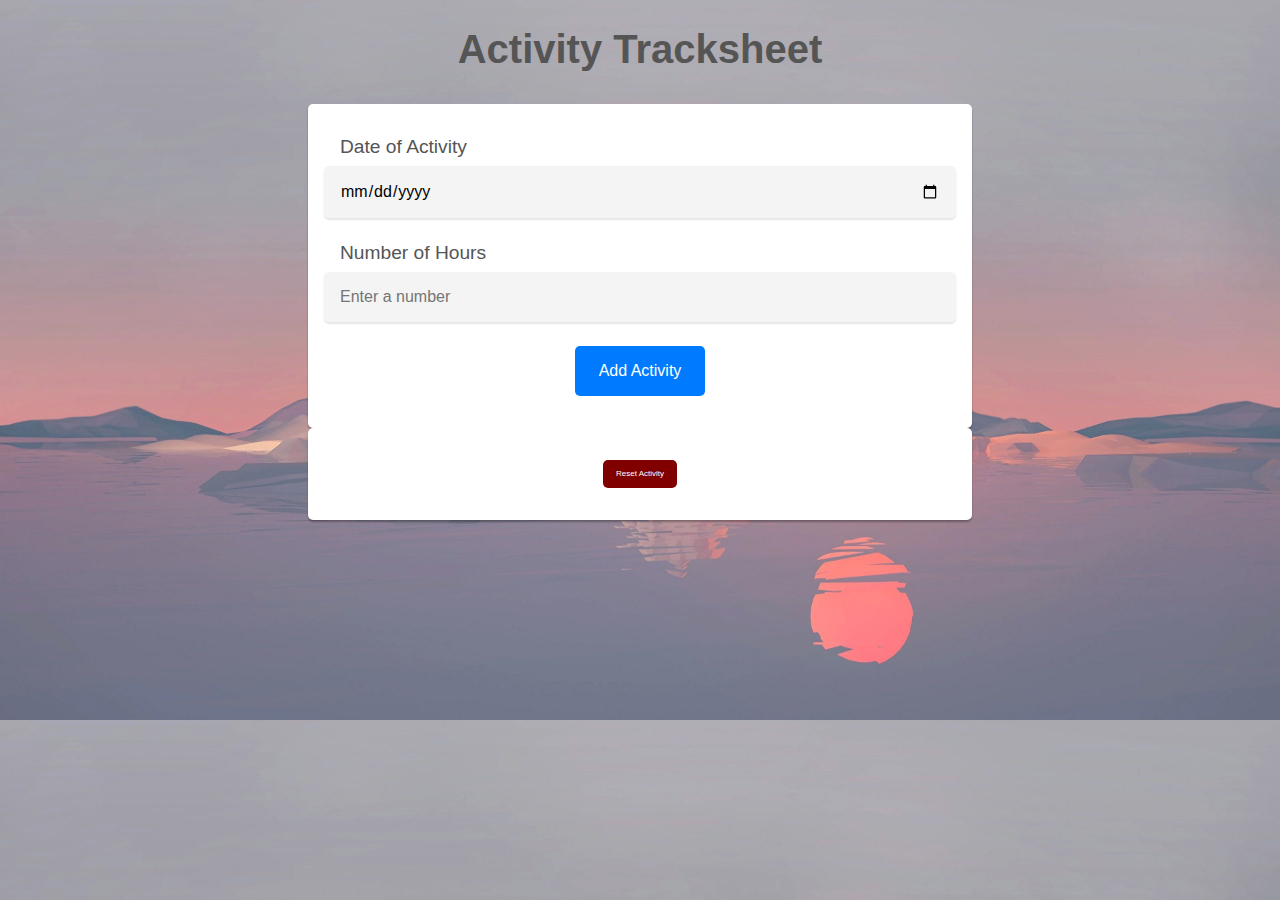
<file: index.html>
<!DOCTYPE html>
<html>
<head>
	<title>Activity Tracksheet</title>
	<link href="https://fonts.googleapis.com/css?family=Roboto:400,700&display=swap" rel="stylesheet">
	<link rel="stylesheet" type="text/css" href="styles.css">
	<link rel="icon" href="icon.ico?">
</head>
<body>
	<h1>Activity Tracksheet</h1>
	<form action="/add_pixel" method="POST">
		<label for="date">Date of Activity</label>
		<input type="date" id="date" name="date" onchange="updateResetDate()">
		<label for="quantity">Number of Hours</label>
		<input type="text" id="quantity" name="quantity" placeholder="Enter a number">
		<input type="submit" value="Add Activity" onclick="displayMessage('Pixel added successfully!');" id="add-button">
	</form>

	<form action="/reset_activity" method="POST">
		<input type="hidden" id="reset-date" name="date">
		<input type="submit" value="Reset Activity" onclick="displayMessage('Activity reset successfully!');" id="reset-button">
	</form>

	<script type="text/javascript" src="script.js"></script>
</body>
</html>
</file>
<file: styles.css>
body {
	background-color: #f4f4f4;
	font-family: 'Lato', sans-serif;
	background-image: url('background.jpg');
	background-size: cover;
}

h1 {
	font-family: 'Lato', sans-serif;
	color: #555;
	font-size: 2.5rem;
	margin-bottom: 2rem;
	text-align: center;
}

form {
	font-family: 'Lato', sans-serif;
	background-color: #fff;
	border-radius: 5px;
	box-shadow: 0px 2px 2px rgba(0,0,0,0.3);
	display: flex;
	flex-direction: column;
	align-items: center;
	padding: 2rem;
	margin: 0 auto;
	max-width: 600px;
}

label {
	font-family: 'Lato', sans-serif;
	color: #555;
	font-size: 1.2rem;
	margin-bottom: 0.5rem;
	text-align: left;
	width: 100%;
}

input[type="text"], input[type="date"] {
	font-family: 'Lato', sans-serif;
	background-color: #f4f4f4;
	border: none;
	border-radius: 5px;
	box-shadow: 0px 2px 2px rgba(0,0,0,0.1);
	font-size: 1rem;
	margin-bottom: 1.5rem;
	padding: 1rem;
	width: 100%;
}

#add-button {
	font-family: 'Lato', sans-serif;
	background-color: #007bff;
	border: none;
	border-radius: 5px;
	color: #fff;
	cursor: pointer;
	font-size: 1rem;
	padding: 1rem 1.5rem;
	transition: all 0.3s ease-in-out;
}

#add-button:hover {
	background-color: #0069d9;
}

#reset-button {
	font-family: 'Lato', sans-serif;
	background-color: #800000;
	border: none;
	border-radius: 5px;
	color: #fff;
	cursor: pointer;
	font-size: 0.5rem;
	padding: 0.6rem 0.8rem;
	transition: all 0.3s ease-in-out;
}

#reset-button:hover {
	background-color: #EE4B2B;
}
</file>
